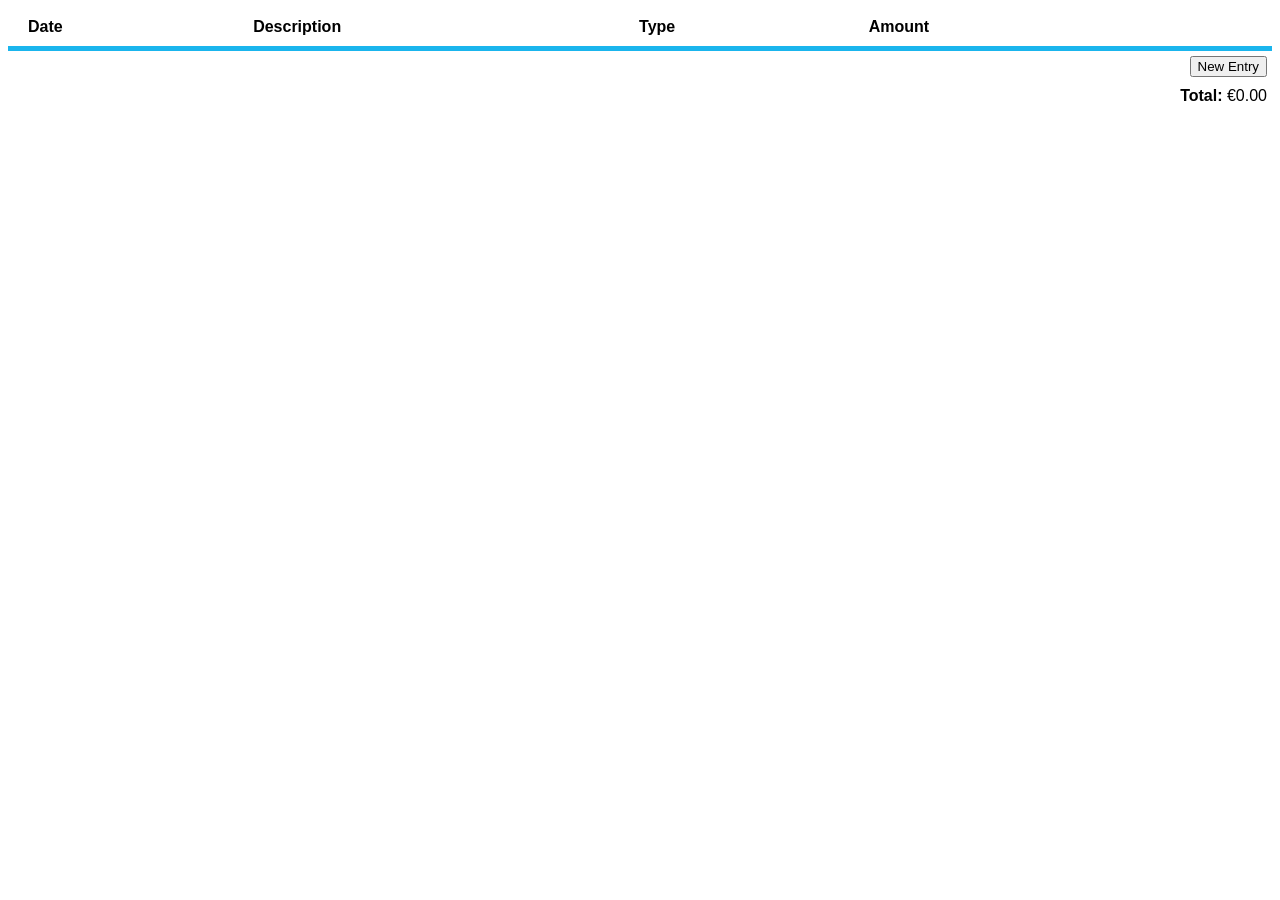
<file: Index.html>
<!DOCTYPE html>
<html lang="en">
<head>
    <meta charset="UTF-8">
    <meta http-equiv="X-UA-Compatible" content="IE=edge">
    <meta name="viewport" content="width=device-width, initial-scale=1.0">
    <title>Budget Tracker</title>
    <link rel="stylesheet"  href="css/main.css">
    <script type="module" src="js/main.js"></script>
</head>
<body>
    <div id="app"></div>
</body>
</html>
</file>
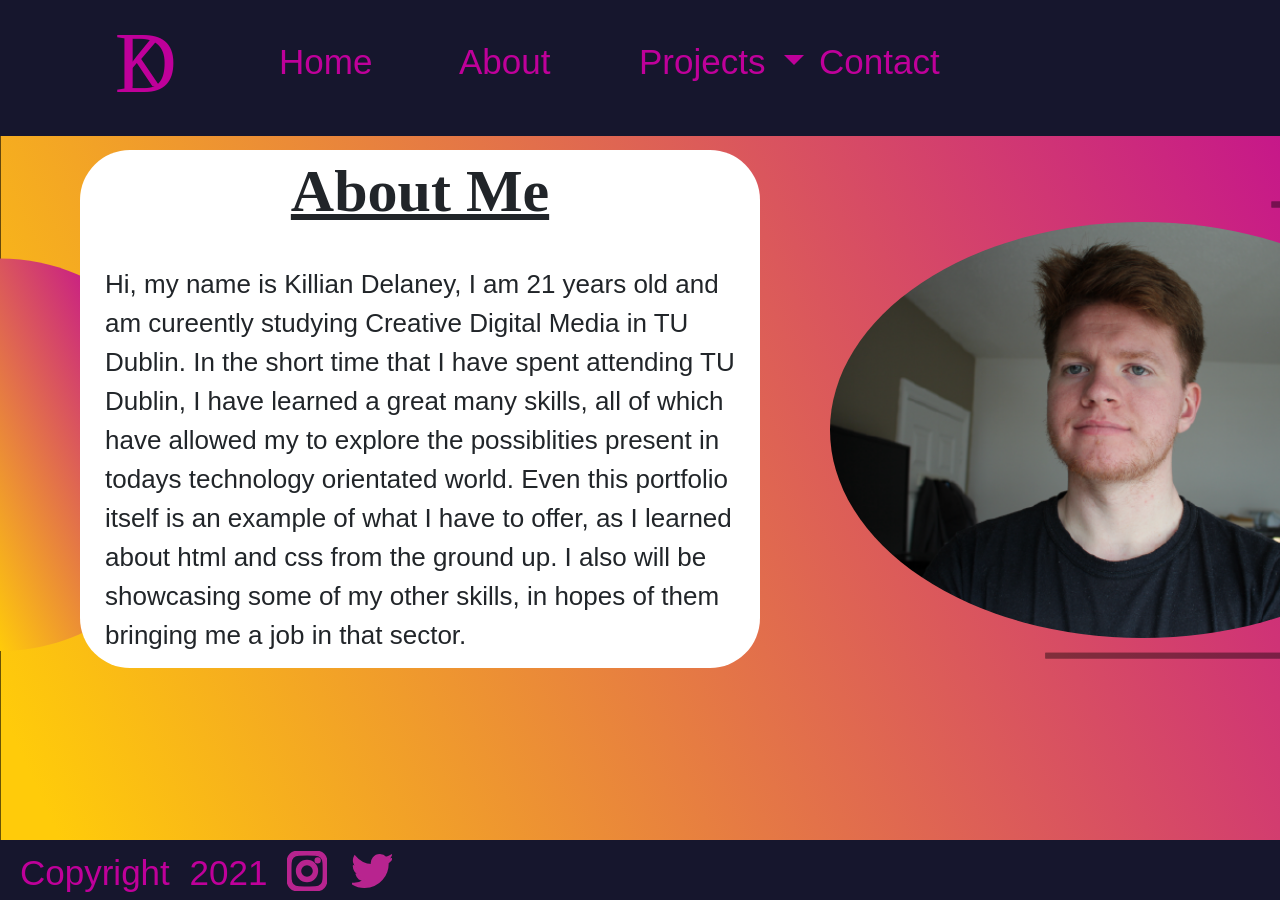
<file: About.html>
<!doctype html>
<html lang="en">
<head>
<meta charset="utf-8">
<title>About Me</title>
<link href="css/bootstrap-4.4.1.css" rel="stylesheet" type="text/css">
<link href="style.css" rel="stylesheet" type="text/css">
</head>
<body style="padding-top: 70px">
<script src="js/jquery-3.4.1.min.js"></script> 
<script src="js/popper.min.js"></script> 
<script src="js/bootstrap-4.4.1.js"></script>
<nav class="navbar fixed-top navbar-expand-lg navbar-light bg-light"> <img class="Logo" src="Images/Logo.svg" alt="KilliansLogo"/>
  <button class="navbar-toggler" type="button" data-toggle="collapse" data-target="#navbarSupportedContent1" aria-controls="navbarSupportedContent1" aria-expanded="false" aria-label="Toggle navigation"> <span class="navbar-toggler-icon"></span> </button>
  <div class="collapse navbar-collapse" id="navbarSupportedContent1">
    <ul class="navbar-nav mr-auto">
      <li class="nav-item active"> <a class="nav-link" href="Index.html">Home</a> </li>
      <li class="nav-item"> <a class="nav-link" href="About.html">About</a> </li>
      <li class="nav-item dropdown"> <a class="nav-link dropdown-toggle" href="#" id="navbarDropdown1" role="button" data-toggle="dropdown" aria-haspopup="true" aria-expanded="false"> Projects </a>
        <div class="dropdown-menu" aria-labelledby="navbarDropdown1"> <a class="dropdown-item" href="Work.html">Audio</a> <a class="dropdown-item" href="Work2.html">Graphic design</a></div>
      </li>
      <li class="nav-item"> <a class="nav-link" href="Contact.html">Contact</a> </li>
    </ul>
  </div>
</nav>
<div class="Area2">
  <section class="Info">
    <h2 class="heading1">About Me</h2>
    <p class="para1">Hi, my name is Killian Delaney, I am 21 years old and am cureently studying Creative Digital Media in TU Dublin. In the short time that I have spent attending TU Dublin, I have learned a great many skills, all of which have allowed my to explore the possiblities present in todays technology orientated world. Even this portfolio itself is an example of what I have to offer, as I learned about html and css from the ground up. I also will be showcasing some of my other skills, in hopes of them bringing me a job in that sector.</p>
  </section>
  <aside> <img  src="Images/Profile.png" class="rounded-circle img-fluid" alt="ProfilePic"></aside>
</div>
<footer>
  <div class="footer-text">Copyright 2021</div>
  <div class="footer-image"><a href="https://www.instagram.com/"><img src="Images/iconmonstr-instagram-11.svg" class="icon-style" alt="Instagram icon"></a> <a href="https://twitter.com/home"><img src="Images/iconmonstr-twitter-1.svg" class="icon-style" alt="Twitter icon"></a></div>
</footer>
</body>
</html>
</file>
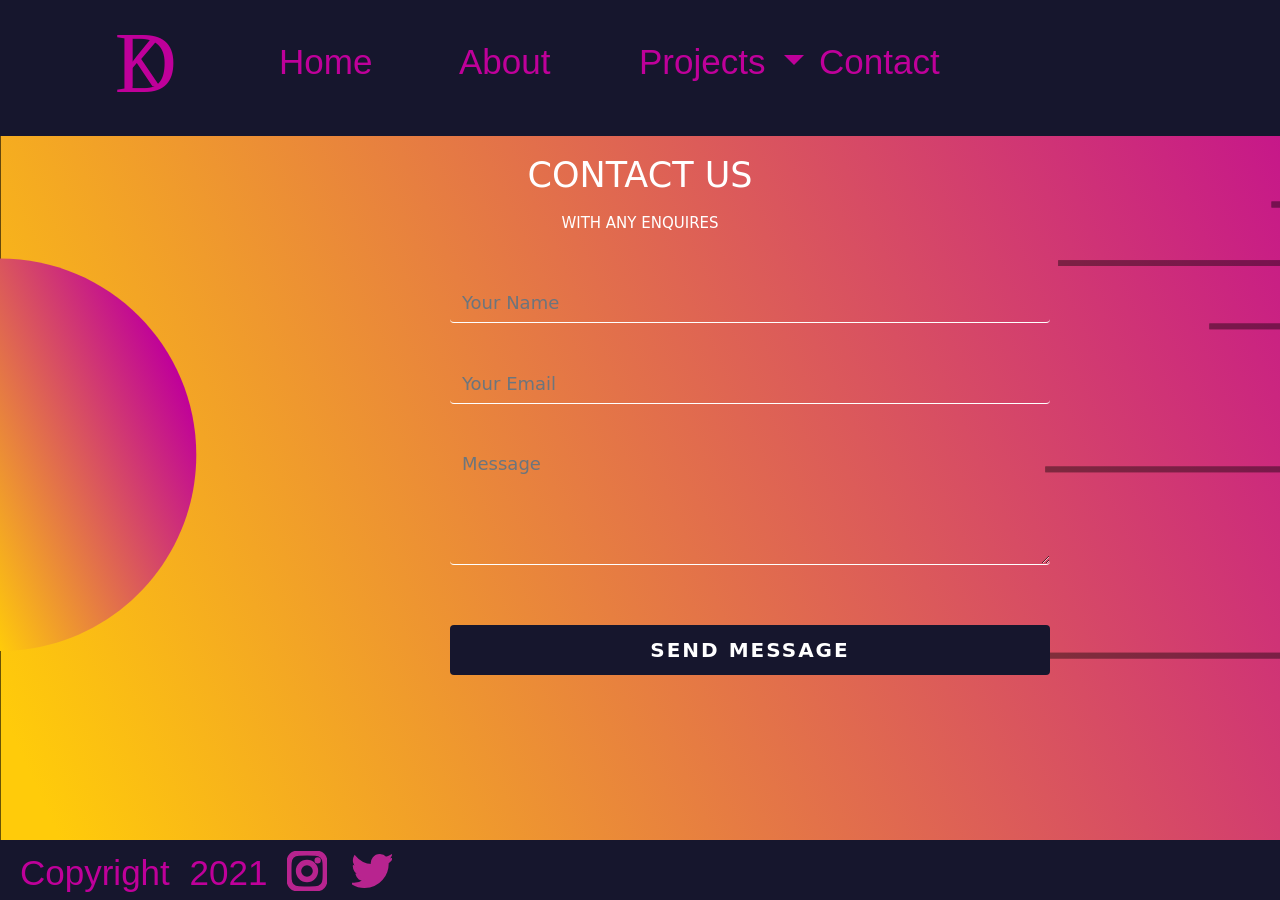
<file: Contact.html>
<!doctype html>
<html lang="en">
<head>
<meta charset="utf-8">
<title>Contact</title>
<link href="css/bootstrap-4.4.1.css" rel="stylesheet" type="text/css">
<link href="style.css" rel="stylesheet" type="text/css">
</head>
<body style="padding-top: 70px">
<script src="js/jquery-3.4.1.min.js"></script> 
<script src="js/popper.min.js"></script> 
<script src="js/bootstrap-4.4.1.js"></script>
<nav class="navbar fixed-top navbar-expand-lg navbar-light bg-light"> <img class="Logo" src="Images/Logo.svg" alt="KilliansLogo"/>
  <button class="navbar-toggler" type="button" data-toggle="collapse" data-target="#navbarSupportedContent1" aria-controls="navbarSupportedContent1" aria-expanded="false" aria-label="Toggle navigation"> <span class="navbar-toggler-icon"></span> </button>
  <div class="collapse navbar-collapse" id="navbarSupportedContent1">
    <ul class="navbar-nav mr-auto">
      <li class="nav-item active"> <a class="nav-link" href="Index.html">Home</a> </li>
      <li class="nav-item"> <a class="nav-link" href="About.html">About</a> </li>
      <li class="nav-item dropdown"> <a class="nav-link dropdown-toggle" href="#" id="navbarDropdown1" role="button" data-toggle="dropdown" aria-haspopup="true" aria-expanded="false"> Projects </a>
        <div class="dropdown-menu" aria-labelledby="navbarDropdown1"> <a class="dropdown-item" href="Work.html">Audio</a> <a class="dropdown-item" href="Work2.html">Graphic design</a></div>
      </li>
      <li class="nav-item"> <a class="nav-link" href="Contact.html">Contact</a> </li>
    </ul>
  </div>
</nav>
<div id="Contact-body">
  <div class="contact-title">
    <h4>Contact us</h4>
    <h5>With any enquires</h5>
  </div>
  <div class="contact-form">
    <form id="contact-form" method="post" action="#">
      <input name="name" type="text" class="form-control" placeholder="Your Name" required>
      <br>
      <input name="name" type="email" class="form-control" placeholder="Your Email" required>
      <br>
      <textarea name="message" class="form-control" placeholder="Message" rows="4" required></textarea>
      <br>
      <input type="submit" class="form-control submit" value="SEND MESSAGE">
    </form>
  </div>
</div>
<footer>
  <div class="footer-text">Copyright 2021</div>
  <div class="footer-image"><a href="https://www.instagram.com/"><img src="Images/iconmonstr-instagram-11.svg" class="icon-style" alt="Instagram icon"></a> <a href="https://twitter.com/home"><img src="Images/iconmonstr-twitter-1.svg" class="icon-style" alt="Twitter icon"></a></div>
</footer>
</body>
</html>
</file>
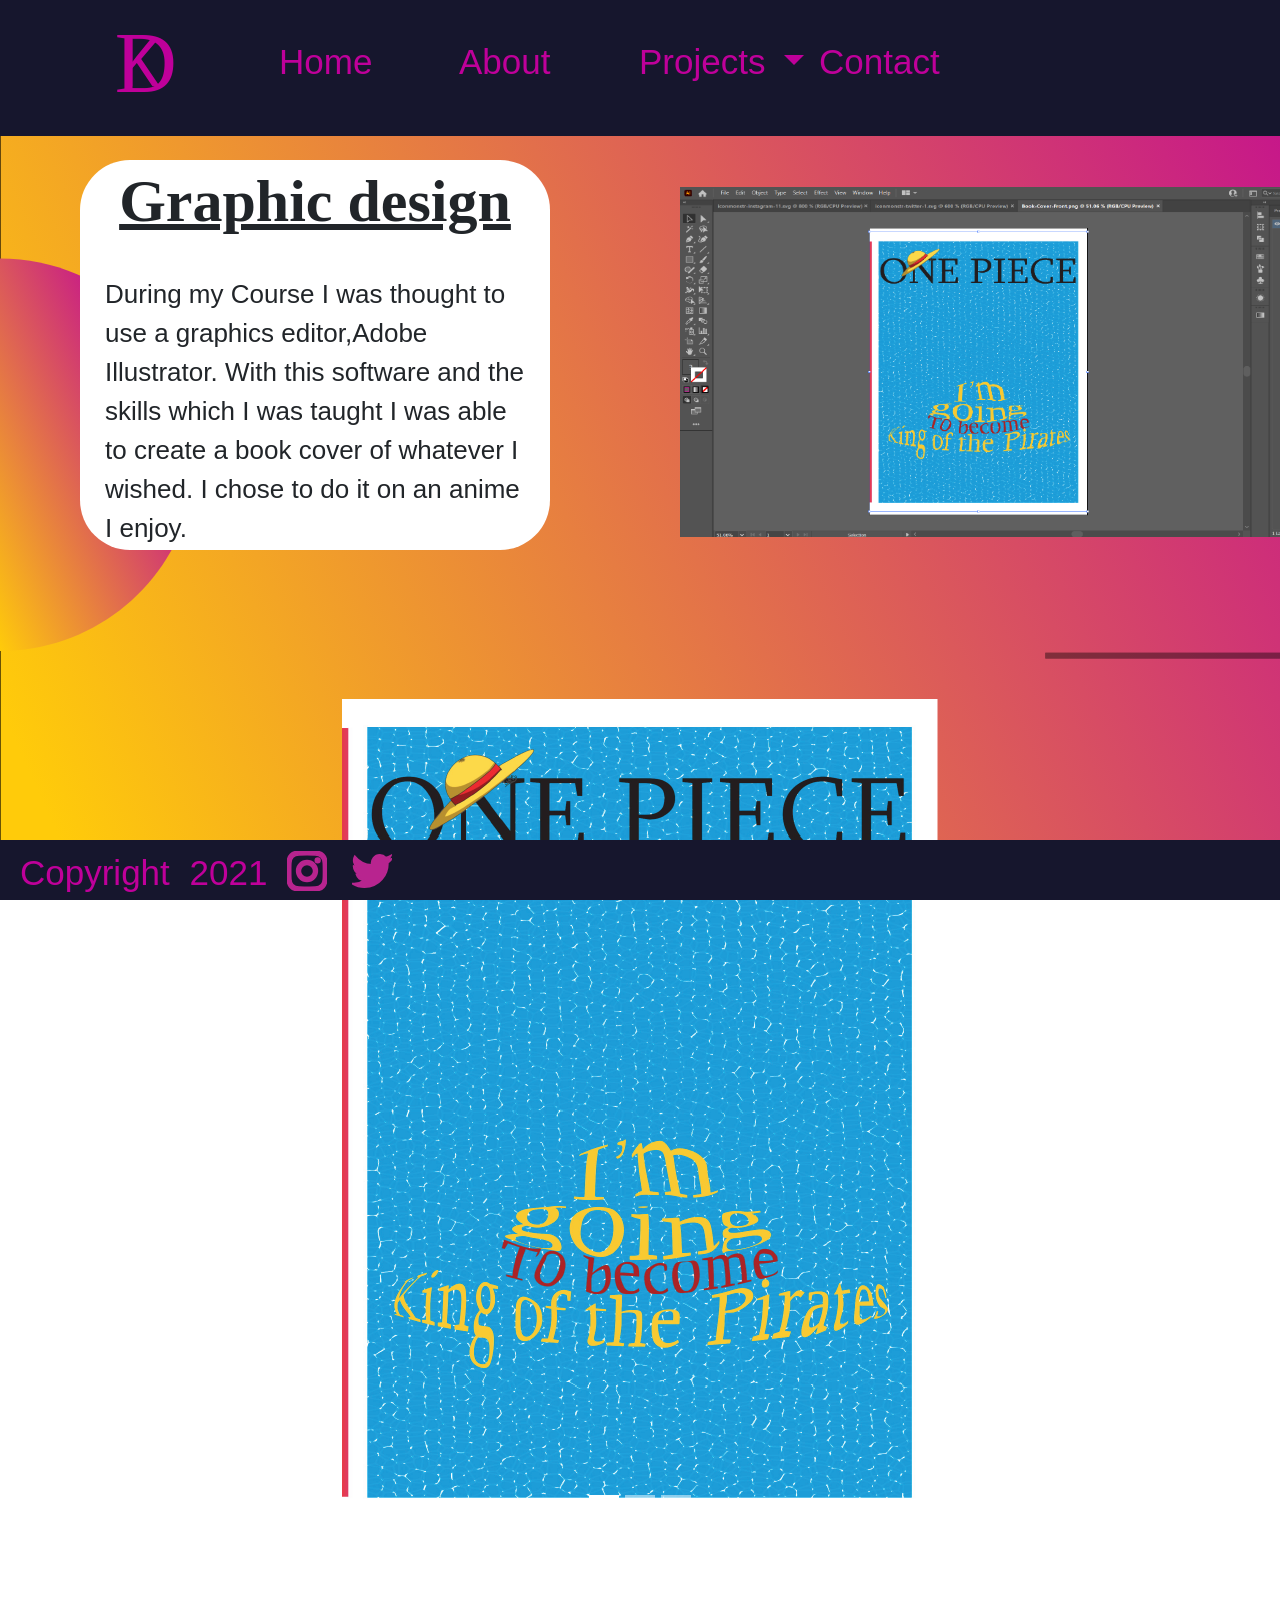
<file: Work2.html>
<!doctype html>
<html lang="en">
<head>
<meta charset="utf-8">
<meta http-equiv="X-UA-Compatible" content="IE=edge">
<meta name="viewport" content="width=device-width, initial-scale=1.0">
<title>Graphic design</title>
<link href="css/bootstrap-4.4.1.css" rel="stylesheet" type="text/css">
<link href="style.css" rel="stylesheet" type="text/css">
</head>

<body style="padding-top: 70px">
<script src="js/jquery-3.4.1.min.js"></script> 
<script src="js/popper.min.js"></script> 
<script src="js/bootstrap-4.4.1.js"></script>
<nav class="navbar fixed-top navbar-expand-lg navbar-light bg-light"> <img class="Logo" src="Images/Logo.svg" alt="KilliansLogo"/>
  <button class="navbar-toggler" type="button" data-toggle="collapse" data-target="#navbarSupportedContent1" aria-controls="navbarSupportedContent1" aria-expanded="false" aria-label="Toggle navigation"> <span class="navbar-toggler-icon"></span> </button>
  <div class="collapse navbar-collapse" id="navbarSupportedContent1">
    <ul class="navbar-nav mr-auto">
      <li class="nav-item active"> <a class="nav-link" href="Index.html">Home</a> </li>
      <li class="nav-item"> <a class="nav-link" href="About.html">About</a> </li>
      <li class="nav-item dropdown"> <a class="nav-link dropdown-toggle" href="#" id="navbarDropdown1" role="button" data-toggle="dropdown" aria-haspopup="true" aria-expanded="false"> Projects </a>
        <div class="dropdown-menu" aria-labelledby="navbarDropdown1"> <a class="dropdown-item" href="Work.html">Audio</a> <a class="dropdown-item" href="Work2.html">Graphic design</a></div>
      </li>
      <li class="nav-item"> <a class="nav-link" href="Contact.html">Contact</a> </li>
    </ul>
  </div>
</nav>
<div class="Area2">
  <section id="Info2">
    <h2 class="heading1">Graphic design</h2>
    <p class="para1">During my Course I was thought to use a graphics editor,Adobe Illustrator. With this software and the skills which I was taught I was able to create a book cover of whatever I wished. I chose to do it on an anime I enjoy.</p>
    <aside> <img class="Work-Box2" src="Images/Graphic%20design%20work.PNG" alt="Workdone"/></aside>
  </section>
  <br>
  <div id="carouselExampleIndicators1" class="carousel slide" data-ride="carousel" style="background-color: transparent">
    <ol class="carousel-indicators">
      <li data-target="#carouselExampleIndicators1" data-slide-to="0" class="active"></li>
      <li data-target="#carouselExampleIndicators1" data-slide-to="1"></li>
      <li data-target="#carouselExampleIndicators1" data-slide-to="2"></li>
    </ol>
    <div class="carousel-inner" role="listbox">
      <div class="carousel-item active"> <img class="d-block mx-auto" src="Images/Book-Cover-Front.png" alt="First slide"> </div>
      <div class="carousel-item"> <img class="d-block mx-auto" src="Images/Book-Cover-Side.png" alt="Second slide"> </div>
      <div class="carousel-item"> <img class="d-block mx-auto" src="Images/Book-Cover-Back.png" alt="Third slide"> </div>
    </div>
    <a class="carousel-control-prev" href="#carouselExampleIndicators1" role="button" data-slide="prev"> <span class="carousel-control-prev-icon" aria-hidden="true"></span> <span class="sr-only">Previous</span> </a> <a class="carousel-control-next" href="#carouselExampleIndicators1" role="button" data-slide="next"> <span class="carousel-control-next-icon" aria-hidden="true"></span> <span class="sr-only">Next</span> </a> </div>
</div>
<footer>
  <div class="footer-text">Copyright 2021</div>
  <div class="footer-image"><a href="https://www.instagram.com/"><img src="Images/iconmonstr-instagram-11.svg" class="icon-style" alt="Instagram icon"></a> <a href="https://twitter.com/home"><img src="Images/iconmonstr-twitter-1.svg" class="icon-style" alt="Twitter icon"></a></div>
</footer>
</body>
</html>
</file>
<file: css/main.css>
.budget-tracker {
    border-collapse: collapse;
    min-width: 100%;
}

.budget-tracker * {
    font-family: sans-serif;
}

.budget-tracker th {
    text-align: left;
    padding: 10px 20px;
    border-bottom: 5px solid #1ab5ed;
}

.budget-tracker td {
    padding: 5px;
}

.input,
.delete-entry {
    height: 30px;
    font-size: 20px;
    padding: 0px 10px;
    margin: 0;
    box-sizing: border-box;
}

.input {
    border: 1px solid #dddddd;
    border-radius: 5px;
    outline: none;
}

.input:focus {
    border-color: #bbbbbb;
}

.delete-entry {
    display: flex;
    align-items: center;
    justify-content: center;
    width: 30px;
    background: none;
    color: red;
    border: none;
    border-radius: 50%;
    outline: none;
    cursor: pointer;
}

.delete-entry:hover {
    background: rgba(255, 0, 0, 0.1);
}

.controls,
.summary {
    text-align: right;
}
</file>
<file: style.css>
@charset "utf-8";
@import url("webfonts/TheHistoriaDemo/stylesheet.css");
*{
	margin: 0;
	padding: 0;
}

.heading1{
    font-size: 60px;
    text-decoration: underline;
    font-family: Baskerville, "Palatino Linotype", Palatino, "Century Schoolbook L", "Times New Roman", serif;
    font-weight: 600;
	padding: 5px;
	text-align: center;
}


.para1{
    font-size: 26px;
    font-family: Gotham, "Helvetica Neue", Helvetica, Arial, sans-serif;
    text-align: left;
    float: left;
	padding: 25px;
}
#Contact-body{
    text-align: center;
    font-family: "Lucida Grande", "Lucida Sans Unicode", "Lucida Sans", "DejaVu Sans", Verdana, sans-serif;
}

.contact-form{
    margin-left: 400px;
    margin-top: -26px;
}

.contact-title{
	margin-top: 100px;
	color: #FFFFFF;
	text-transform: uppercase;
	transition: all 4s ease-in-out;
}

.contact-title h4{
	font-size: 35px;
	line-height: 10px;
}

.contact-title h5{
	font-size: 15px;
	line-height: 70px;
}

body{
    padding: 0;
    margin: 0;
    background-image: url(Images/Web%20background.svg);
    background-attachment: fixed;
    background-size: cover;
    height: 100%;
}

.Area1{
    background-color: #16162D;
    font-size: 40px;
    margin-top: -60px;
}

footer{
  position:fixed;
  bottom:0;
  left:0;
  width:100%;
  height: 60px;
  background-color: #16162D;
}

.footer-text{
    font-size: 35px;
    padding-left: 20px;
    float: left;
    word-spacing: 10px;
    color: #bf009a;
    margin-top: 7px;
}

.footer-content-right {
    padding-right: 30px;
    float: right;
}

.footer-image{
    margin-top: 6px;;
}

.icon-style {
  height:40px;
  margin-left:20px;
  margin-top:5px;
}

.icon-style:hover {
  background-color:#ffcb0a;
  padding:5px;
}

.Area1 .Area1-text h1 {
    font-family: TheHistoriaDemo;
    font-size: 7em;
    font-weight: 200;
    text-align: center;
    background: linear-gradient(to top, #ffe838, #fd57bf);
    -webkit-background-clip: text;
    -webkit-text-fill-color: transparent;
    margin-top: 175px;
}

.Area1 .Area1-text p{
    font-family: "TitilliumWeb Black";
    font-size: 2em;
    text-align: center;
    font-weight: 700;
    margin-top: 45px;
}

.Area2 {
	justify-content: space-around;
	padding: 80px;
}

.rounded-circle{
    border-radius: 150px;
}

.img-fluid{
    width: 100%;
    max-width: 625px;
    height: auto;
    margin-left: 750px;
    margin-top: -557px;
}

.ProfilePic-container{
    display: flex;
    align-items: center;
    width: 510px;
    margin-left: 800px;
    margin-top: -370px;
}

.Work-Box{
    width: 575px;
    height: 450px;
    box-shadow: 5px,5px,20px grey;
    background-color: white;
    float: right;
    border-radius: 0;
    margin-top: -520px;
}

.Work-Box2{
    width: 700px;
    height: 350px;
    box-shadow: 5px,5px,20px grey;
    background-color: white;
    border-radius: 0;
    margin-left: 600px;
	margin-top: -480px;
}
	
#carouselExampleIndicators1{
	margin-top:25px;
}

.Work-Box_Container{
    justify-content: space-around;
    width: 20px;
}

.subtext{
	font-size: 15px;
	font-weight: 300;
}

.Project-img{
	margin-top: 25px;
	width: 250px;
	border-radius: 125px;
}
.Info {
    background-color: #FFFFFF;
    width: 680px;
    height: 518px;
    border-radius: 50px;
    margin-top: 0px;
    text-align: center;
}

.Info2{
    background-color: #FFFFFF;
    width: 450px;
    height: 456px;
    border-radius: 50px;
    margin-top: 95px;
    font-size: 31px;
    margin-left: -20px;
}

.WorkPic{
	width: 500px;
    height: 500px;
    border-radius: 250px;
    margin-top: -100px;
}
.Music {
    margin-left: 27px;
}

form{
	margin: 50px;
	transition: ease-in-out;
}

.form-control{
    width: 600px;
    border: none;
    outline: none;
    border-bottom: 1px solid #fff;
    font-size: 18px;
    margin-bottom: 16px;
    color: #FFFFFF;
	background-color:transparent;
}

input{
	height: 45px;
}

form .submit{
	background: #16162D;
	border-color: transparent;
	color: #FFFFFF;
	font-size: 20px;
	font-weight: bold;
	letter-spacing: 2px;
	height: 50px;
	margin-top: 20px;
}

form .submit:hover{
	background-color: #ffcb0a;
	cursor: pointer;
}

.navbar{
	background-color: #16162D !important;
}

.navbar .navbar-nav li a{
    color: #bf009a !important;
    font-size: 35px;
    width: 180px;
    height: 100px;
	margin-top: 20px;
}

.navbar .navbar-nav li a:hover{
	color: #ffcb0a !important;
}

.navbar .nav-item .dropdown-menu{
    background-color: #16162D;
    margin-top: -17px;
	width: 260px;
}
.navbar .nav-item .dropdown-menu .dropdown-item:hover{
	background-color: black;
	color: #FFCB0A;
	width: 100%;
}
.Logo{
    margin-top: -1px;
    width: 255px;
    height: 120px;
}

.navbar-toggler{
	background-color: #FFFFFF;
}

#Info2{
    background-color: #FFFFFF;
    width: 470px;
    height: 390px;
    border-radius: 50px;
    margin-top: 10px;
	margin-bottom: 100px;
}

@media (max-width: 500px){
.Area1 .Area1-text h1 {
    font-family: TheHistoriaDemo;
    font-size: 3.5em;
    font-weight: 200;
    text-align: center;
    background: linear-gradient(to top, #ffe838, #fd57bf);
    -webkit-background-clip: text;
    -webkit-text-fill-color: transparent;
    margin-top: 125px;
}
.Area1 .Area1-text p {
    font-family: "TitilliumWeb Black";
    font-size: 2em;
    text-align: center;
    font-weight: 700;
    margin-bottom: 45px;
}
.Logo {
    width: 255px;
    height: 120px;
    margin-left: -115px;
}
.Area1 .navbar.fixed-top.navbar-expand-lg.navbar-light.bg-light {
    margin-top: -8px;
}
.footer-text {
    font-size: 30px;
    padding-left: 20px;
    float: left;
    word-spacing: 10px;
    color: #bf009a;
    margin-top: 7px;
}
.footer-content-right {
    padding-right: 30px;
    float: right;
	margin-top:15px;
}
	About.html{
		overflow-x: hidden;
	}
.Info {
    background-color: #FFFFFF;
    width: 300px;
    height: 1050px;
    border-radius: 50px;
    margin-top: 0px;
	margin-left: -50px;
    text-align: center;
}
.rounded-circle{
    border-radius: 150px;
}

.img-fluid{
    width: 100%;
    max-width: 625px;
    height: auto;
	margin-left: 20px;
	margin-top: -10px;
}
.heading1 {
    font-size: 10vw;
    text-decoration: underline;
    font-family: Baskerville, "Palatino Linotype", Palatino, "Century Schoolbook L", "Times New Roman", serif;
    font-weight: 600;
    padding: 5px;
}
.para1 {
    font-size: 25px;
    font-family: Gotham, "Helvetica Neue", Helvetica, Arial, sans-serif;
    text-align: left;
    float: left;
    padding: 25px;
}
.Music {
    margin-left: -45px;
}
.Info2 {
    background-color: #FFFFFF;
    width: 340px;
    height: 490px;
    border-radius: 50px;
    margin-top: 95px;
    font-size: 31px;
    margin-left: -70px;
}
.Work-Box {
    width: 350px;
    height: 300px;
    box-shadow: 5px,5px,20px grey;
    background-color: white;
    border-radius: 0;
	margin-top: 20px;
	margin-bottom: 80px;
	margin-right: -75px;
	}
	
	Work2.html{
		overflow-x: hidden;
	}
	
#Info2 {
    background-color: #FFFFFF;
    width: 350px;
    height: 420px;
    border-radius: 50px;
	margin-left: -75px;
}

.Work-Box2{
    width: 350px;
    height: 350px;
    box-shadow: 5px,5px,20px grey;
    background-color: white;
    border-radius: 0;
    margin-left: 0px;
	margin-top: -10px;
}
	
	#carouselExampleIndicators1{
		margin-top: 400px;
	}
	
	.carousel-inner{
		height: 200px;
		width: 200px;
	}
	
	.d-block{
		height: 200px;
		width: 200px;
	}
	
	.contact-form{
		margin-left: -40px;
	}
	
	.form-control{
		width: 300px;
	}
	
	form .submit{
	background: #16162D;
	border-color: transparent;
	color: #FFFFFF;
	font-size: 20px;
	font-weight: bold;
	letter-spacing: 2px;
	height: 50px;
	margin-top: 10px;
	margin-bottom: 80px;
}
	form .submit:hover{
	background-color: #ffcb0a;
	cursor: pointer;
}

}

@media (min-width: 500px) and (max-width: 990px){
.Area1 .Area1-text h1 {
    font-family: TheHistoriaDemo;
    font-size: 5em;
    font-weight: 200;
    text-align: center;
    background: linear-gradient(to top, #ffe838, #fd57bf);
    -webkit-background-clip: text;
    -webkit-text-fill-color: transparent;
    margin-top: 125px;
}
.Area1 .Area1-text p {
    font-family: "TitilliumWeb Black";
    font-size: 1.5em;
    text-align: center;
    font-weight: 700;
    margin-top: 45px;
	margin-bottom: 50px;
}
.Info {
    background-color: #FFFFFF;
    width: 700px;
    height: 500px;
    border-radius: 50px;
    margin-top: 0px;
	margin-left: -50px;
    text-align: center;
}

.img-fluid{
    width: 100%;
    max-width: 625px;
    height: auto;
	margin-left: 20px;
	margin-top: -10px;
}
	.Info2 {
    background-color: #FFFFFF;
    width: 390px;
    height: 495px;
    border-radius: 50px;
    margin-top: 95px;
    font-size: 30px;
    margin-left: -70px;
}
	.Work-Box {
    width: 350px;
    height: 480px;
    box-shadow: 5px,5px,20px grey;
    background-color: white;
    border-radius: 0;
	margin-right: -70px;
	margin-top: -600px;
	}
	.Work-Box2{
    width: 650px;
    height: 450px;
    box-shadow: 5px,5px,20px grey;
    background-color: white;
    border-radius: 0;
    margin-left: -120px;
	margin-top: -10px;
}
	#carouselExampleIndicators1{
		margin-top: 400px;
	}
	#Info2{
		margin-left: 100px;
	}
	
	.contact-form{
		margin-left: 30px;
	}
	
	.form-control{
		width: 600px;
	}
}
</file>
